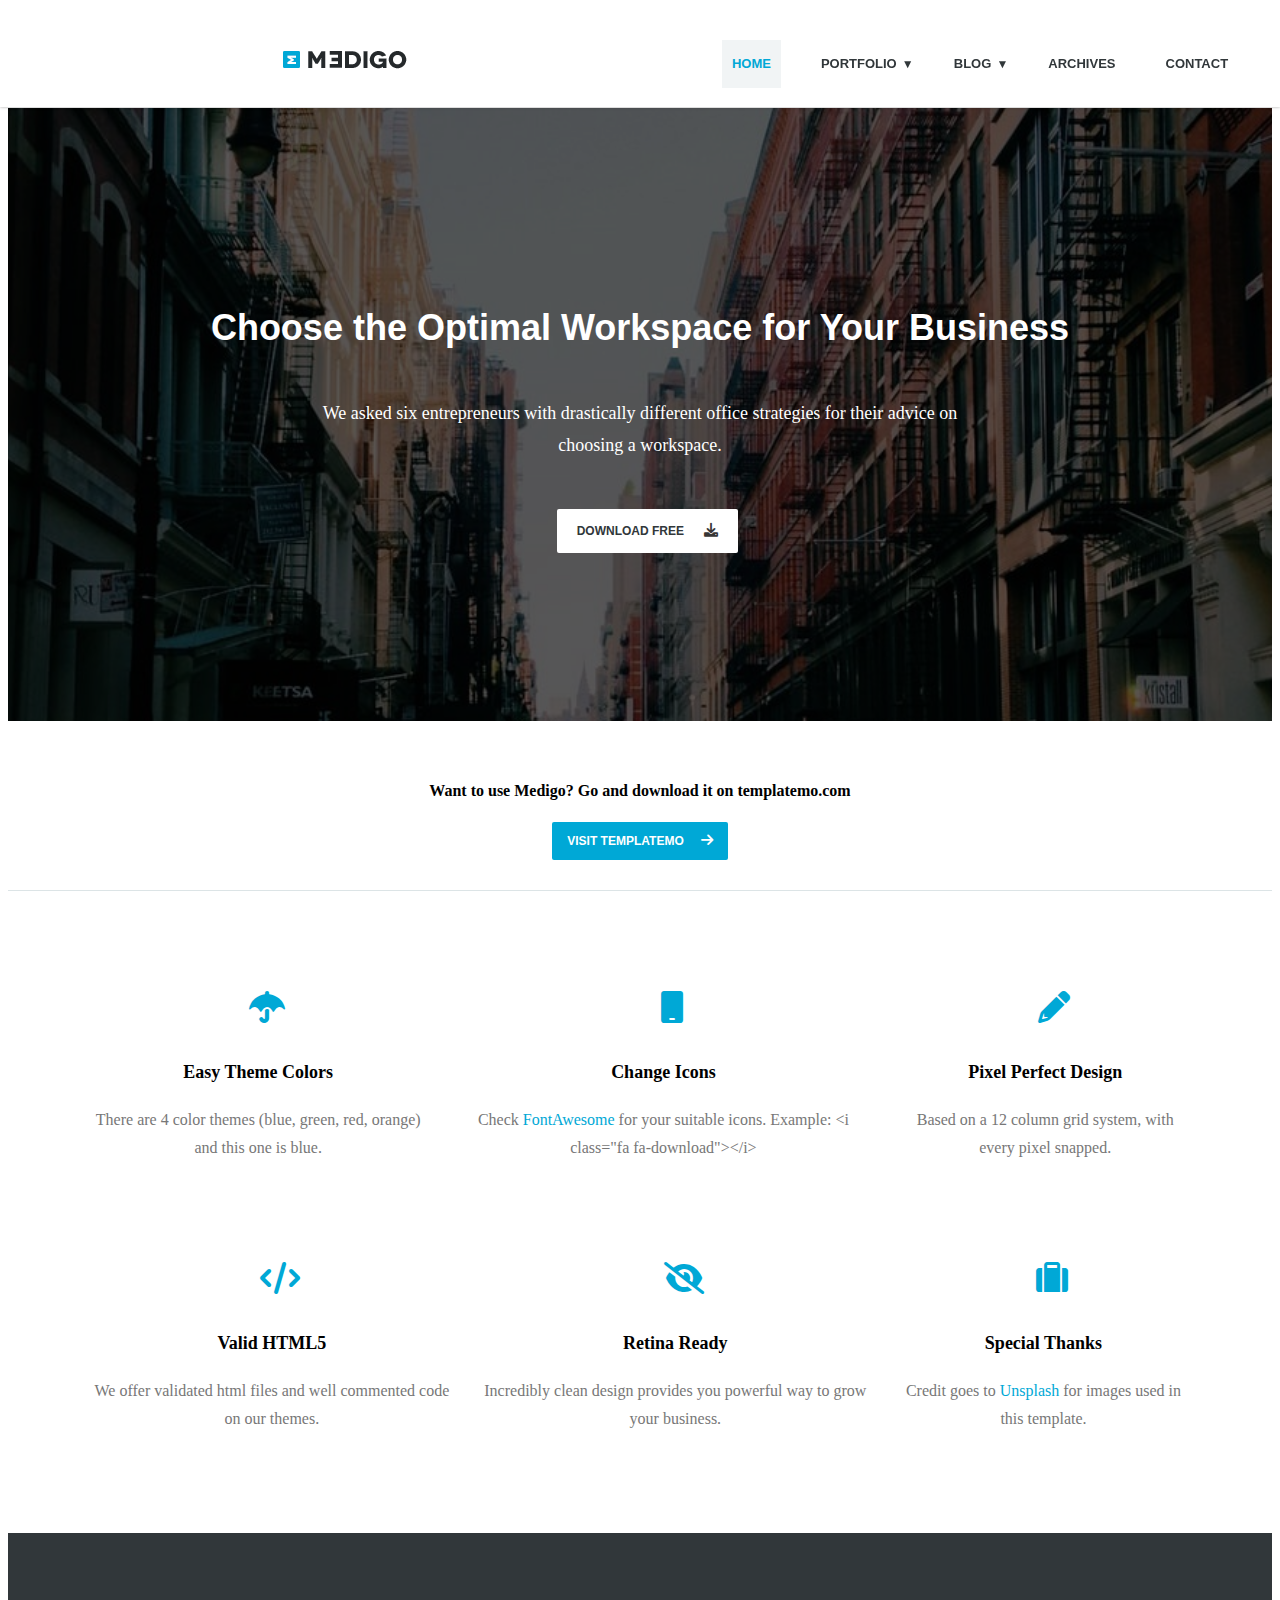
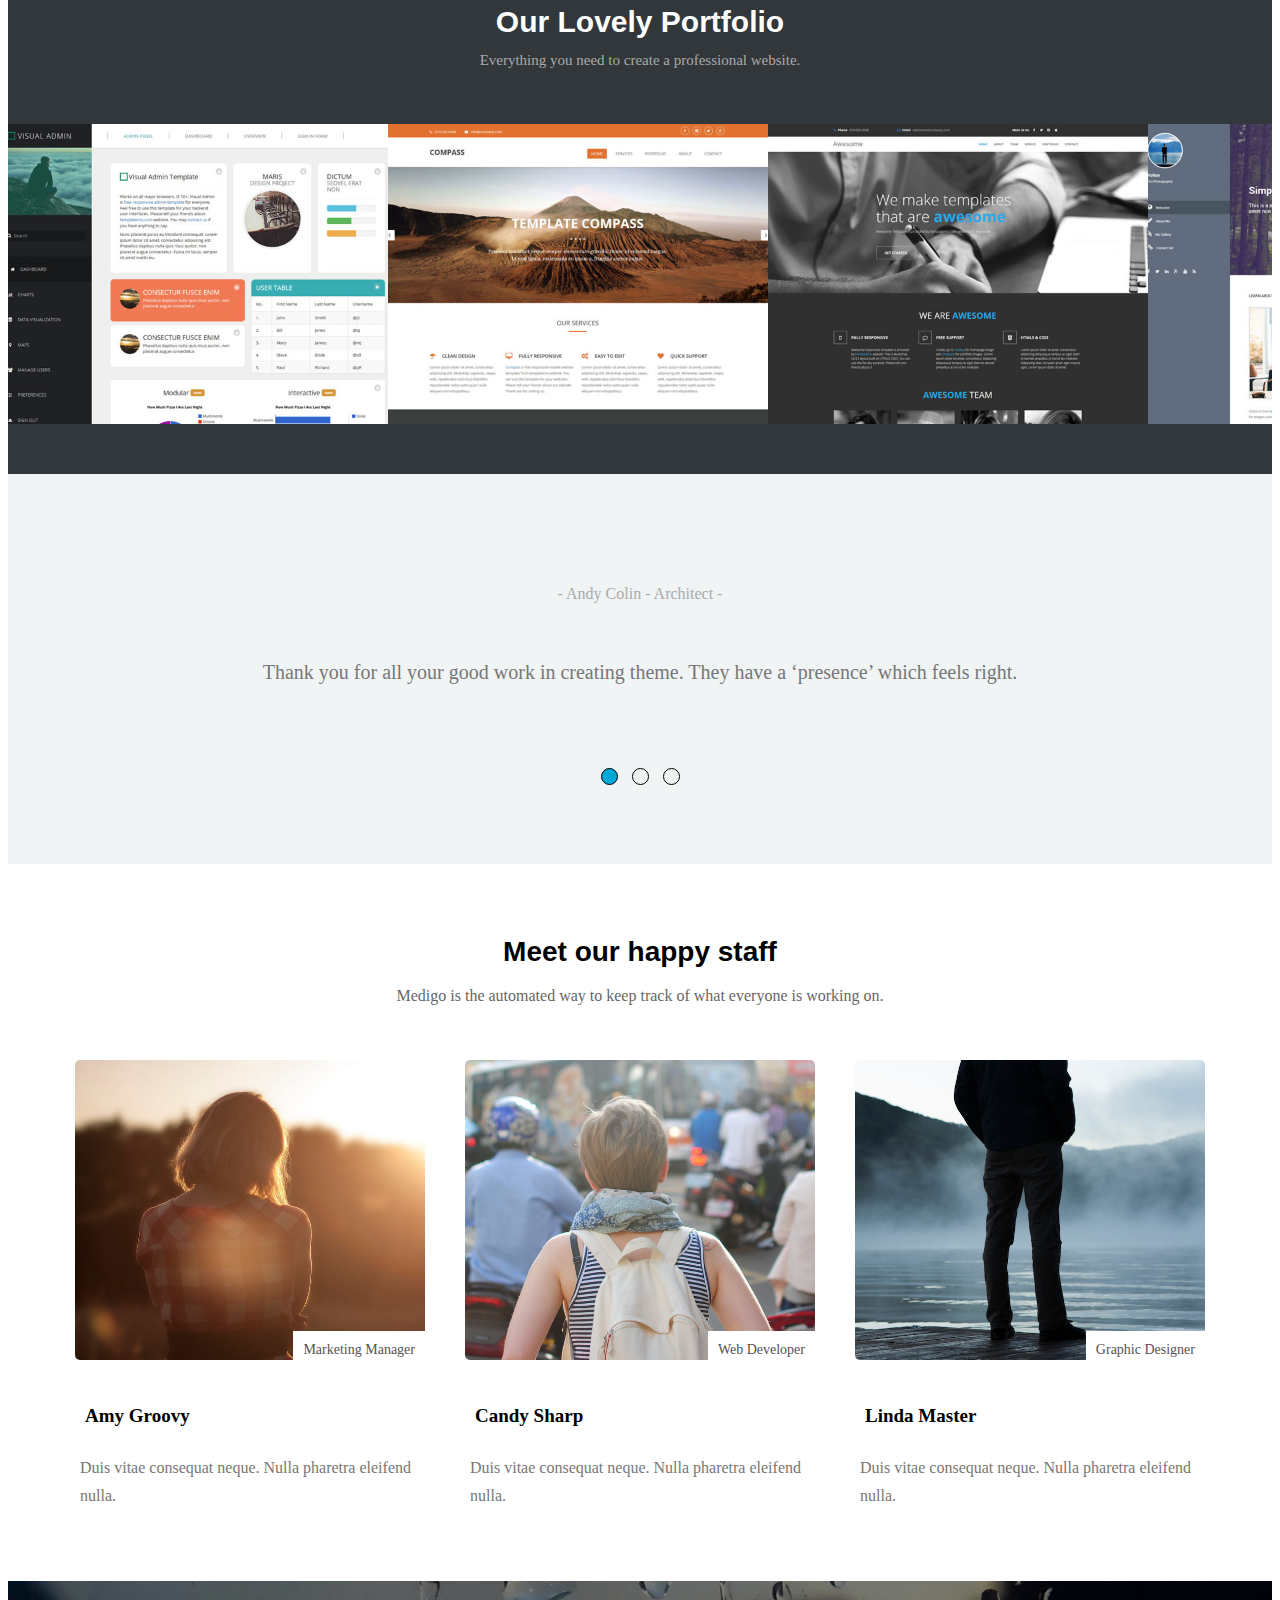
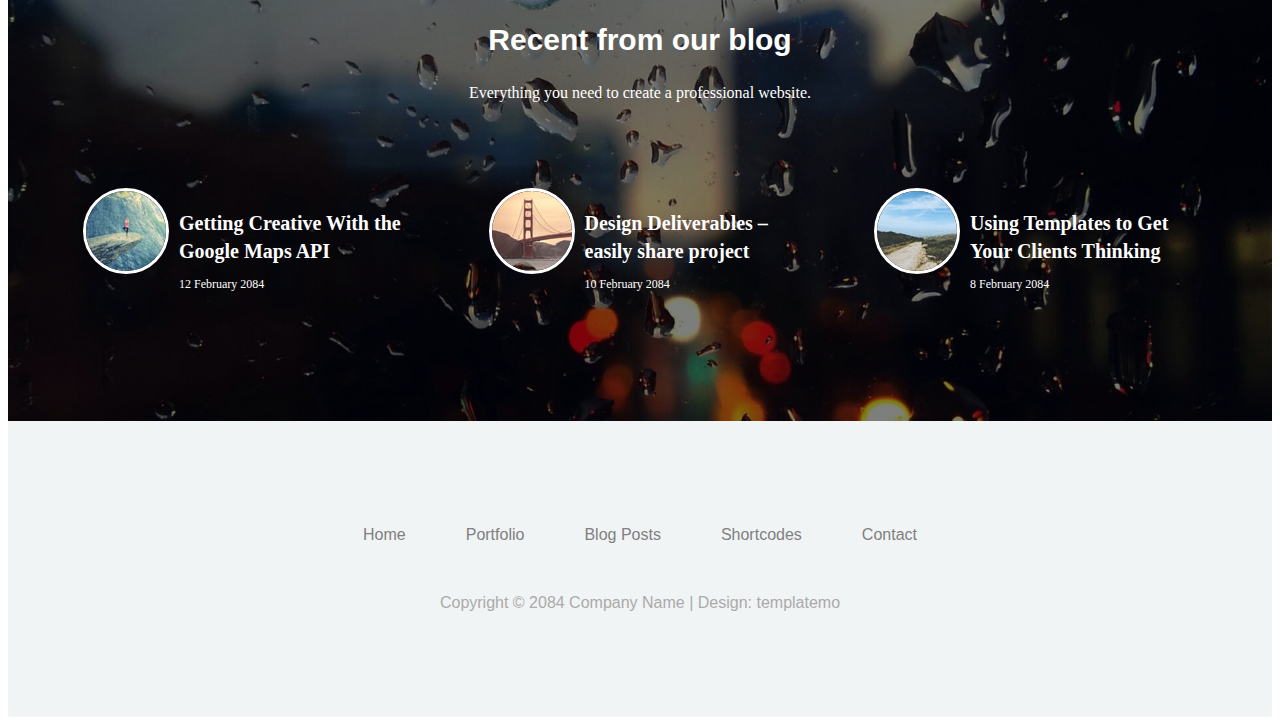
<file: index.html>
<!DOCTYPE html>
<html lang="en">
<head>
    <meta charset="UTF-8">
    <meta name="viewport" content="width=device-width, initial-scale=1.0">
    <title>Medigo</title>

</head>
<body>
    
    <!-------------------------------- Script -------------------------------->
    <script>
        location.href = "Home Page/home_page.html";
    </script>

</body>
</html>
</file>
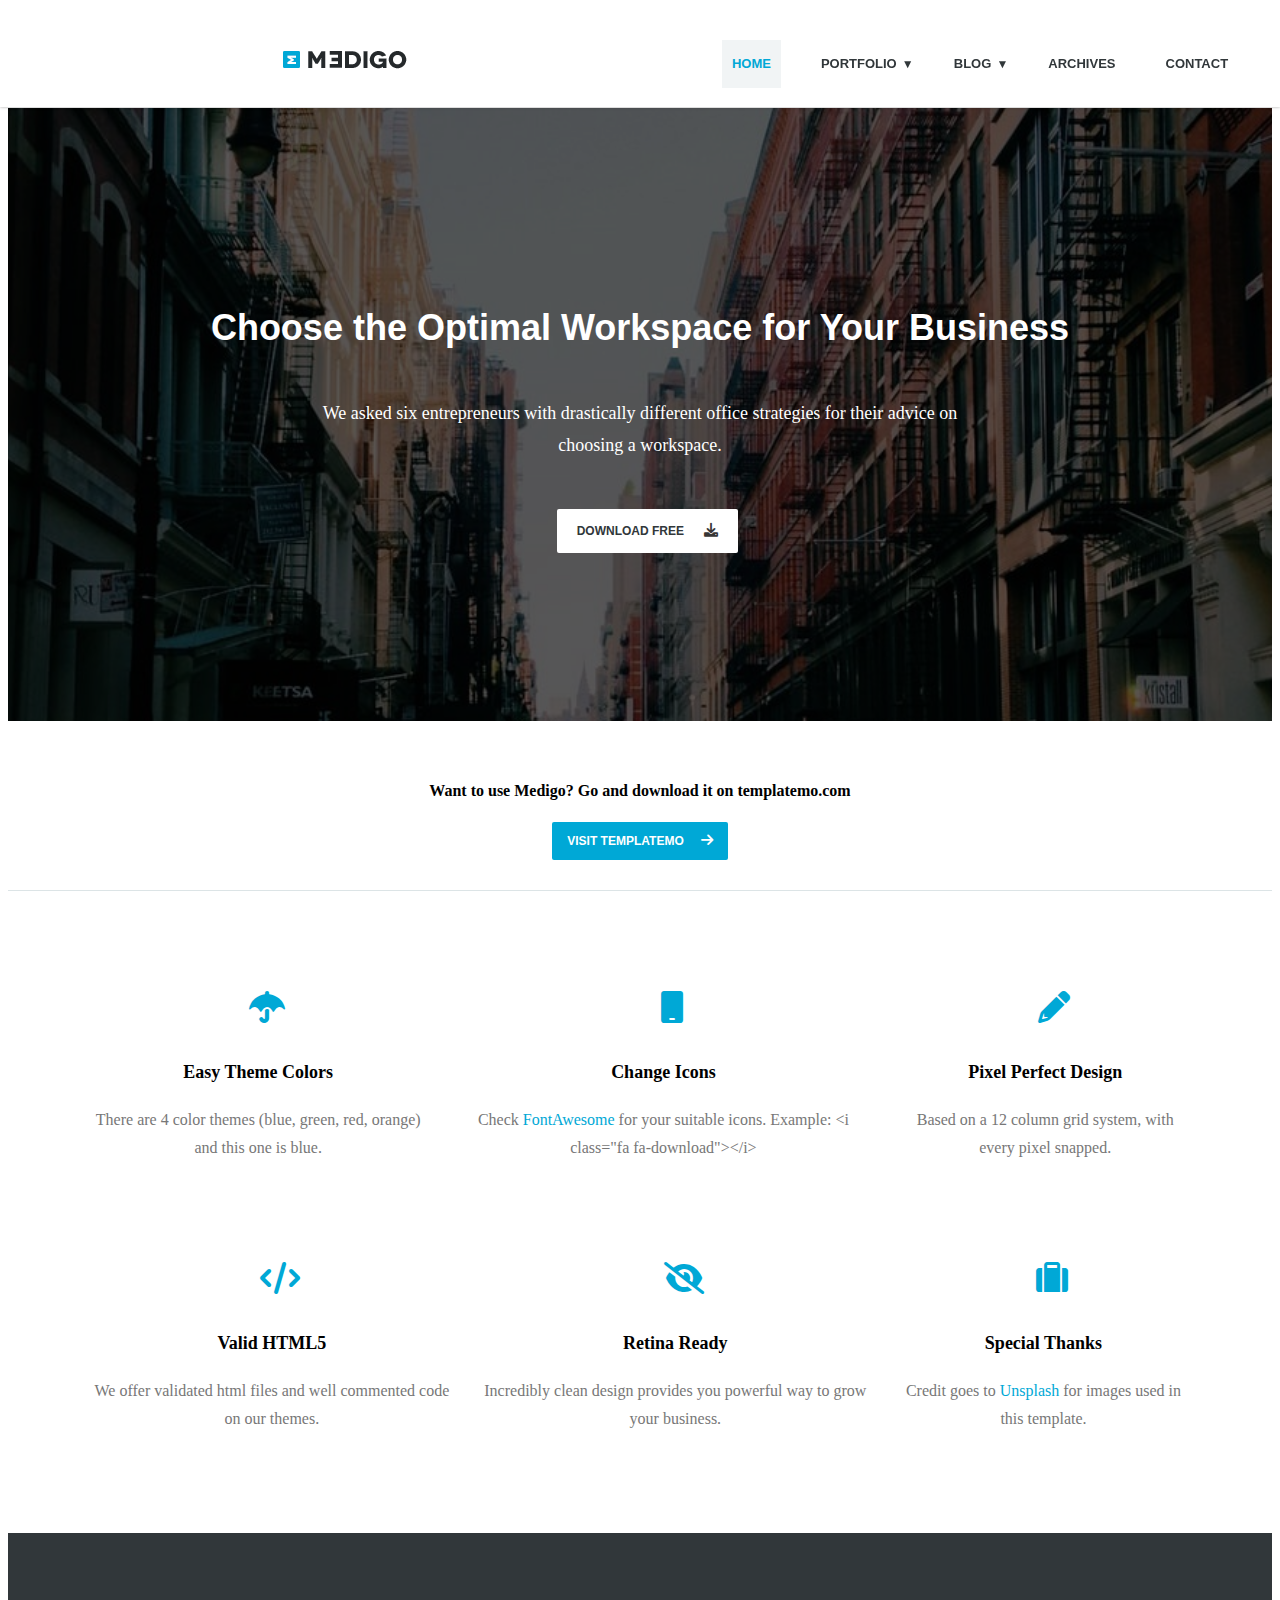
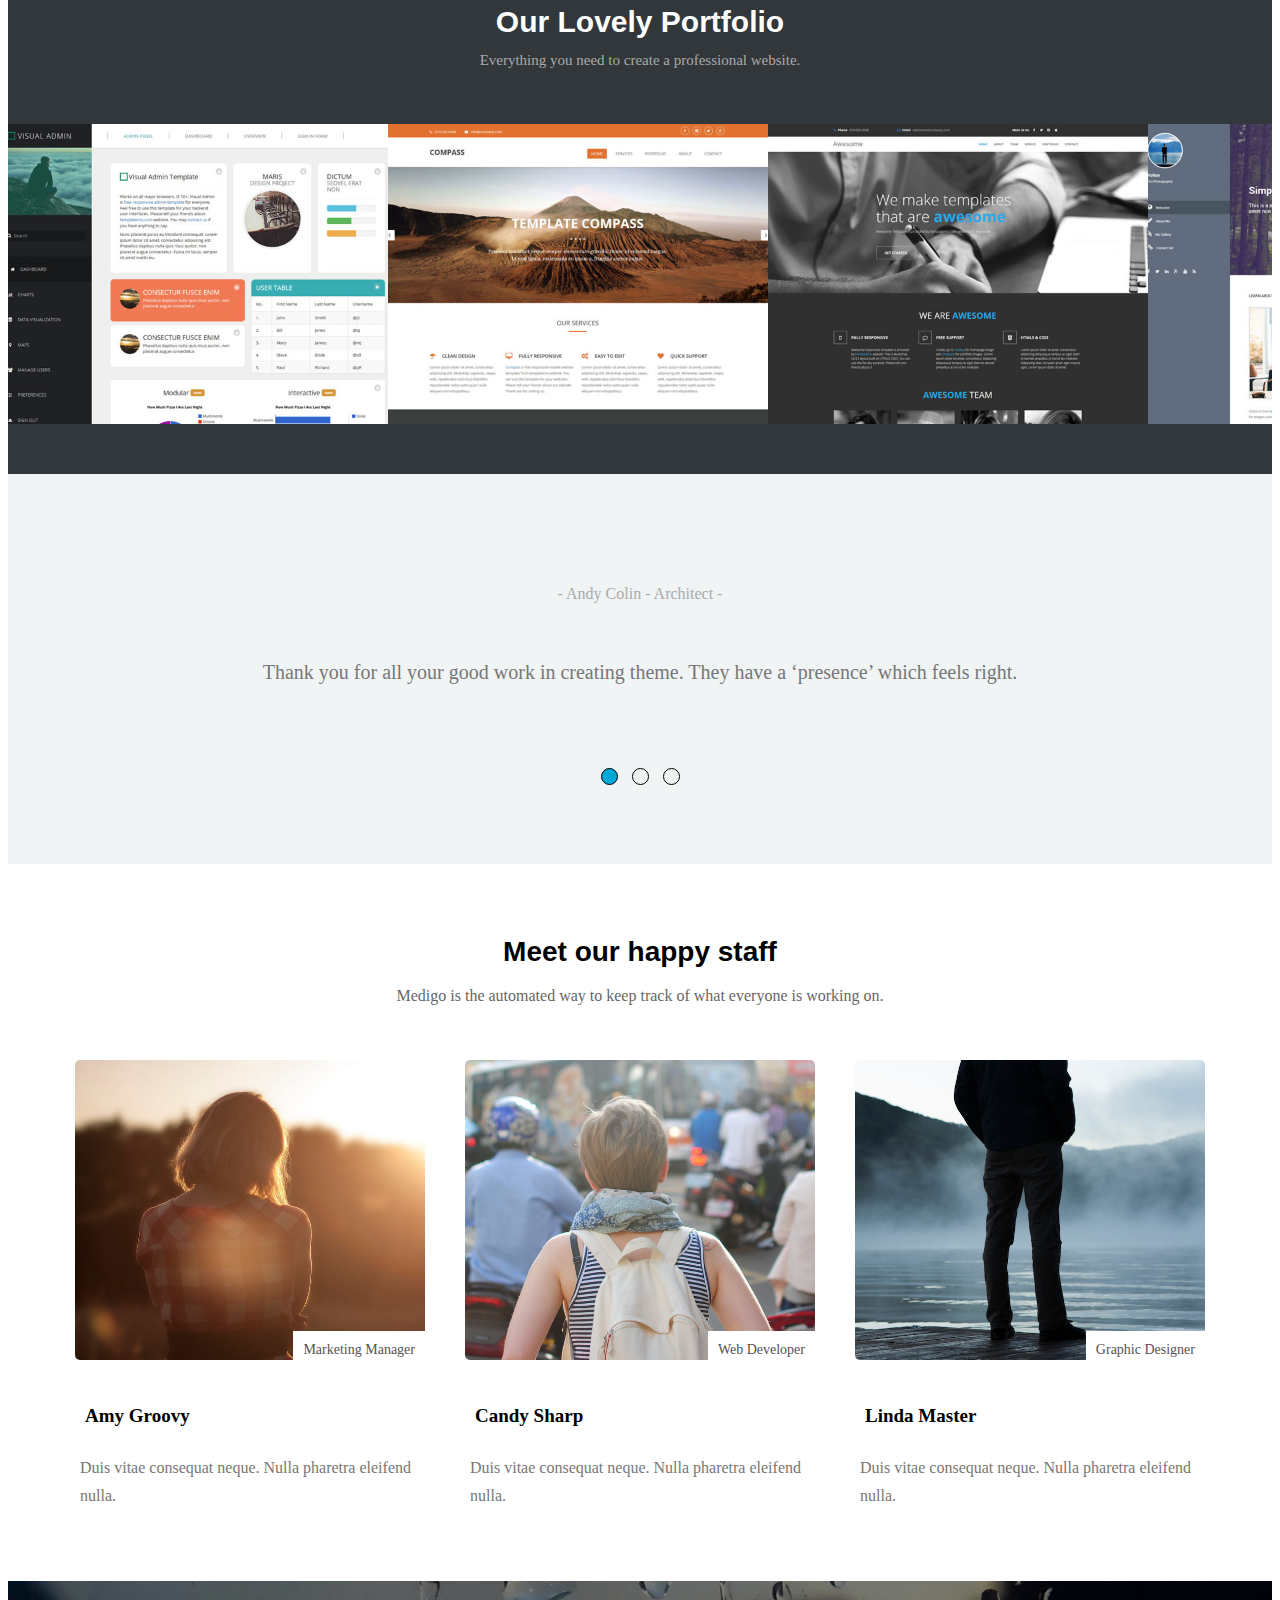
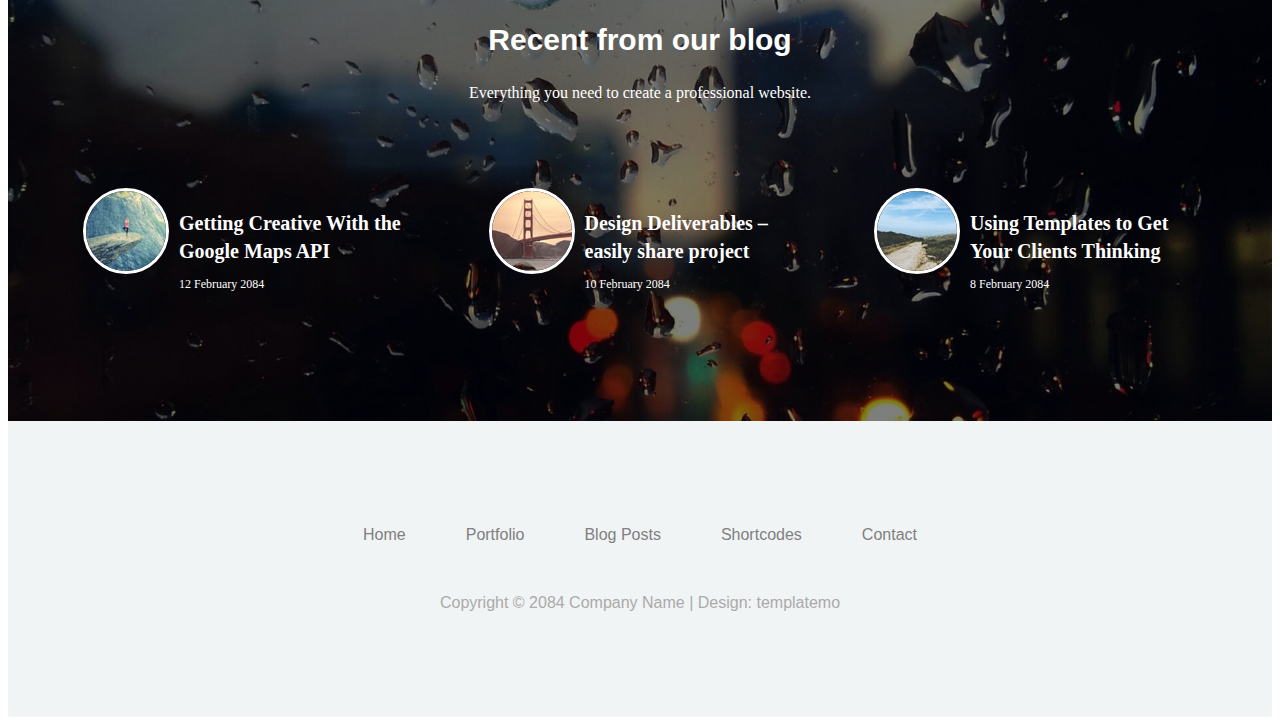
<file: Home Page/home_page.html>
<!DOCTYPE html>
<html lang="en">
<head>
    <meta charset="UTF-8">
    <meta name="viewport" content="width=device-width, initial-scale=1.0">
    <title>Medigo</title>

    <!-------------------------------- Stylesheets -------------------------------->
    <link rel="stylesheet" href="home_page_style.css">
	<!-- For icons -->
	<link rel="stylesheet" href="https://cdnjs.cloudflare.com/ajax/libs/font-awesome/6.0.0/css/all.min.css">

</head>
<body>
    
	<!-------------------------------- Responsive Menu Before Header -------------------------------->
    <div class="menu-toggle-btn" onclick="toggleMenu()">&#9776;</div>
    <section id="responsive_menu">
        <ul>
            <li><a href="home_page.html">Home</a></li>
            <li><a href="#">Portfolio</a>
                <ul>
                    <li><a href="../Portfolio-Grid/grid.html">- Portfolio Grid</a></li>
                    <li><a href="../Portfolio-projectImage/projectImage.html">- Project Image</a></li>
                    <li><a href="../Portfolio-SlideShow/slideshow.html">- Project Slideshow</a></li>
                </ul>
            </li>
            <li><a href="#">Blog</a>
                <ul>
                    <li><a href="#">- Blog Standard</a></li>
                    <li><a href="#">- Blog Single</a></li>
                    <li><a href="#">- Visit Templatemo</a></li>
                </ul>
            </li>
            <li><a href="#">Archives</a></li>
            <li><a href="../contact/contact.html">Contact</a></li>
        </ul>
    </section>

	<!-------------------------------- Header Bar -------------------------------->
    <header class="site-header">
        <div class="container">
			<div class="row col-md-12">
				<div class="logo">
					<a href="index.html">
						<img src="../images/logo.png">
					</a>
				</div>	

				<div class="main-navigation">
					<nav class="main-nav">
						<ul>
							<li class="active"><a href="home_page.html">Home</a></li>
							<li class="dropdown"><a href="#">Portfolio</a>
								<ul>
									<li><a href="../Portfolio-Grid/grid.html">Portfolio Grid</a></li>
									<li><a href="../Portfolio-projectImage/projectImage.html">Project Image</a></li>
									<li><a href="../Portfolio-SlideShow/slideshow.html">Project Slideshow</a></li>
								</ul>
							</li>
							<li class="dropdown"><a href="#">Blog</a>
								<ul>
									<li><a href="#">Blog Standard</a></li>
									<li><a href="#">Blog Single</a></li>
									<li><a href="#">Visit Templatemo</a></li>
								</ul>
							</li>
							<li><a href="#">Archives</a></li>
							<li><a href="../contact/contact.html">Contact</a></li>
						</ul>
					</nav> 
				</div> 
			</div> 
		</div> 
    </header>

	<!-------------------------------- Home Intro ( Header Image ) -------------------------------->

	<section id="homeIntro" class="home-header">
	    <div class="home-intro-container">
		    <div class="home-intro-content col-md-12">
		        <h2>Choose the Optimal Workspace for Your Business</h2>
				<p>We asked six entrepreneurs with drastically different office strategies for their advice on<br> choosing a workspace. </p>
        		<a href="#" class="download-button">Download Free <i class="fa fa-download"></i></a>
		    </div> 
	    </div> 
	</section> 

	<!-------------------------------- Home Intro ( The bar below the header image ) -------------------------------->

	<section id="cta">
		<div class="container col-md-12">
			<h4 class="cta-title"><strong>Want to use Medigo?</strong> Go and download it on templatemo.com</h4>
			<a href="#" class="cta-button accent-color">Visit templatemo<i class="icon-button fa fa-arrow-right"></i></a>
		</div> 
	</section> 

	<!-------------------------------- Home Intro ( The bar below the header image ) -------------------------------->

	<section id="services">

		<div class="service-container" >
			<div class="service-row">
				<div class="service-box-wrap col-md-4 col-sm-4">
					<div class="service-icon-wrap">
						<i class="fa fa-umbrella fa-2x"></i>
					</div> 
					<div class="service-content-wrap">
						<h3 class="service-title">Easy Theme Colors</h3>
						<p>There are 4 color themes (blue, green, red, orange) and this one is blue.</p>
					</div> 
				</div> 

				<div class="service-box-wrap col-md-4 col-sm-4">
					<div class="service-icon-wrap">
						<i class="fa fa-mobile-phone fa-2x"></i>
					</div> 
					<div class="service-content-wrap">
						<h3 class="service-title">Change Icons</h3>
						<p>Check <a rel="nofollow" href="http://fontawesome.io/icons/" target="_blank">FontAwesome</a> for your suitable icons. Example: &lt;i class=&quot;fa fa-download&quot;&gt;&lt;/i&gt;</p>
					</div> 
				</div> 

				<div class="service-box-wrap col-md-4 col-sm-4">
					<div class="service-icon-wrap">
						<i class="fa fa-pencil-alt fa-2x"></i>
					</div> 
					<div class="service-content-wrap">
						<h3 class="service-title">Pixel Perfect Design</h3>
						<p>Based on a 12 column grid system, with every pixel snapped.</p>
					</div> 
				</div> 
			</div>

			<div class="service-row">
				<div class="service-box-wrap col-md-4 col-sm-4">
					<div class="service-icon-wrap">
						<i class="fa fa-code fa-2x"></i>
					</div> 
					<div class="service-content-wrap">
						<h3 class="service-title">Valid HTML5</h3>
						<p>We offer validated html files and well commented code on our themes.</p>
					</div> 
				</div> 

				<div class="service-box-wrap col-md-4 col-sm-4">
					<div class="service-icon-wrap">
						<i class="fa fa-eye-slash fa-2x"></i>
					</div> 
					<div class="service-content-wrap">
						<h3 class="service-title">Retina Ready</h3>
						<p>Incredibly clean design provides you powerful way to grow your business.</p>
					</div> 
				</div> 

				<div class="service-box-wrap col-md-4 col-sm-4">
					<div class="service-icon-wrap">
						<i class="fa fa-suitcase fa-2x"></i>
					</div> 
					<div class="service-content-wrap">
						<h3 class="service-title">Special Thanks</h3>
						<p>Credit goes to <a rel="nofollow" href="http://unsplash.com" target="_blank">Unsplash</a> for images used in this template.</p>
					</div> 
				</div> 
			</div>
		</div>

	</section>

	<!-------------------------------- Portfolio -------------------------------->

	<section id="portfolio">
		<div class="portfolio-title col-md-12">
			<h2>Our Lovely Portfolio</h2>
			<p>Everything you need to create a professional website.</p>
		</div>

		<div class="cards-container">
			<div class="cards">
				<div class="card">
					<div class="image-wrapper">
						<img src="../images/project1.jpg">
						<div class="overlay">
							<!-- Unicode for two-arrow expand icon -->
							<div class="expand-icon" onclick="openFullscreen(this)">&#x2922;</div>

							<span>Dashboard Template</span>
							<h3><a href="#">Visual Admin</a></h3>
						</div>
					</div>
				</div>
		
				<div class="card">
					<div class="image-wrapper">
						<img src="../images/project2.jpg">
						<div class="overlay">
							<!-- Unicode for two-arrow expand icon -->
							<div class="expand-icon" onclick="openFullscreen(this)">&#x2922;</div>

							<span>Mobile Ready</span>
							<h3><a href="#">Compass Template</a></h3>
						</div>
					</div>
				</div>
		
				<div class="card">
					<div class="image-wrapper">
						<img src="../images/project3.jpg">
						<div class="overlay">
							<!-- Unicode for two-arrow expand icon -->
							<div class="expand-icon" onclick="openFullscreen(this)">&#x2922;</div>

							<span>Responsive Design</span>
							<h3><a href="#">Awesome Theme</a></h3>
						</div>
					</div>
				</div>
		
				<div class="card">
					<div class="image-wrapper">
						<img src="../images/project4.jpg">
						<div class="overlay">
							<!-- Unicode for two-arrow expand icon -->
							<div class="expand-icon" onclick="openFullscreen(this)">&#x2922;</div>

							<span>Portfolio</span>
							<h3><a href="#">Volton Personal Site</a></h3>
						</div>
					</div>
				</div>
		
				<div class="card">
					<div class="image-wrapper">
						<img src="../images/project5.jpg">
						<div class="overlay">
							<!-- Unicode for two-arrow expand icon -->
							<div class="expand-icon" onclick="openFullscreen(this)">&#x2922;</div>

							<span>Green</span>
							<h3><a href="#">Rectangle Design</a></h3>
						</div>
					</div>
				</div>
		
				<div class="card">
					<div class="image-wrapper">
						<img src="../images/project6.jpg">
						<div class="overlay">
							<!-- Unicode for two-arrow expand icon -->
							<div class="expand-icon" onclick="openFullscreen(this)">&#x2922;</div>

							<span>Portfolio</span>
							<h3><a href="#">Masonry Gallery</a></h3>
						</div>
					</div>
				</div>
		
				<div class="card">
					<div class="image-wrapper">
						<img src="../images/project7.jpg">
						<div class="overlay">
							<!-- Unicode for two-arrow expand icon -->
							<div class="expand-icon" onclick="openFullscreen(this)">&#x2922;</div>

							<span>Branding / Identity</span>
							<h3><a href="#">Gloss Template</a></h3>
						</div>
					</div>
				</div>
		
				<div class="card">
					<div class="image-wrapper">
						<img src="../images/project8.jpg">
						<div class="overlay">
							<!-- Unicode for two-arrow expand icon -->
							<div class="expand-icon" onclick="openFullscreen(this)">&#x2922;</div>

							<span>Illustration / Identity</span>
							<h3><a href="#">Ion Template</a></h3>
						</div>
					</div>
				</div>

				
			</div>
		</div>
		
	</section>

	<!-------------------------------- Feedbacks Part  -------------------------------->

	<section id="feedback-container" class="col-md-12">
		<div class="feedback-slide">
			<p class="author">- Andy Colin - Architect -</p>
			<p class="feedback">Thank you for all your good work in creating theme. They have a ‘presence’ which feels right.</p>
		</div>

		<div class="feedback-slide">
			<p class="author">- Thomas Teddy - Design Writer -</p>
			<p class="feedback">I love the logo. Particularly how the mark can stand on its own. Nice work! It feels tall and proud and powerful — and 
				I love that. That’s what I was after.</p>
		</div>

		<div class="feedback-slide">
			<p class="author">- John Willy - Developer -</p>
			<p class="feedback">You’re pretty awesome to work with. Incredibly organized, easy to communicate with, responsive with next iterations, 
				and beautiful work.</p>
		</div>

		<div class="dot-container">
			<span class="dot" onclick="currentSlide(1)"></span>
			<span class="dot" onclick="currentSlide(2)"></span>
			<span class="dot" onclick="currentSlide(3)"></span>
		</div>
		
	</section>

	<!-------------------------------- Meet The Staff ( Team Members ) Part  -------------------------------->

	<section id="team-container">
		<div class="team-title col-md-12">
			<h2>Meet our happy staff</h2>
			<p>Medigo is the automated way to keep track of what everyone is working on.</p>
		</div>

		<div class="team-members">

			<div class="team-member col-md-4 col-sm-4">
				<div class="member-info">
					<img src="../images/member1.jpg">
					<span class="member-role">Marketing Manager</span>
				</div>

				<div class="member-content">
					<h4 class="member-name">Amy Groovy</h4>
					<p>Duis vitae consequat neque. Nulla pharetra eleifend nulla. </p>
				</div>
			</div>

			<div class="team-member col-md-4 col-sm-4">
				<div class="member-info">
					<img src="../images/member2.jpg">
					<span class="member-role">Web Developer</span>
				</div>

				<div class="member-content">
					<h4 class="member-name">Candy Sharp</h4>
					<p>Duis vitae consequat neque. Nulla pharetra eleifend nulla. </p>
				</div>
			</div>

			<div class="team-member col-md-4 col-sm-4">
				<div class="member-info">
					<img src="../images/member3.jpg">
					<span class="member-role">Graphic Designer</span>
				</div>

				<div class="member-content">
					<h4 class="member-name">Linda Master</h4>
					<p>Duis vitae consequat neque. Nulla pharetra eleifend nulla. </p>
				</div>
			</div>

		</div>
	</section>

	<!-------------------------------- Blog Posts Section -------------------------------->

	<section id="blog-container" class="parallax">

		<div class="blog-section-header col-md-12">
			<h2 class="section-title">Recent from our blog</h2>
			<p class="section-desc">Everything you need to create a professional website.</p>
		</div>

		<div class="blog-info">

			<div class="blog-post col-md-4 col-sm-4">
				<div class="post-image">
					<a href="#"><img src="../images/blogthumb1.jpg" alt="" class="img-circle"></a>
				</div>
				<div class="blog-post-content">
					<h4 class="post-title"><a href="#">Getting Creative With the Google Maps API</a></h4>
					<span class="post-date">12 February 2084</span>
				</div>
			</div> 
	
			<div class="blog-post col-md-4 col-sm-4">
				<div class="post-image">
					<a href="#"><img src="../images/blogthumb2.jpg" alt="" class="img-circle"></a>
				</div>
				<div class="blog-post-content">
					<h4 class="post-title"><a href="#">Design Deliverables – easily share project</a></h4>
					<span class="post-date">10 February 2084</span>
				</div>
			</div> 
	
			<div class="blog-post col-md-4 col-sm-4">
				<div class="post-image">
					<a href="#"><img src="../images/blogthumb3.jpg" alt="" class="img-circle"></a>
				</div>
				<div class="blog-post-content">
					<h4 class="post-title"><a href="#">Using Templates to Get Your Clients Thinking</a></h4>
					<span class="post-date">8 February 2084</span>
				</div>
			</div> 

		</div>

	</section>

    <!-------------------------------- Footer Seection -------------------------------->

    <footer class="site-footer">
		<div class="col-md-12">
			<nav class="footer-nav">
				<ul class="footer-menu">
					<li><a href="home_page.html">Home</a></li>
					<li><a href="../Portfolio-Grid/grid.html">Portfolio</a></li>
					<li><a href="#">Blog Posts</a></li>
					<li><a href="#">Shortcodes</a></li>
					<li><a href="../contact/contact.html">Contact</a></li>
				</ul> 
			</nav> 
		</div> 
		<div class="col-md-12">
			<p class="copyright-text">Copyright &copy; 2084 Company Name | Design: templatemo</p>
		</div> 
	</footer> 

    <!-------------------------------- Script -------------------------------->
    <script src="home_page_script.js"></script>

</body>
</html>
</file>
<file: Home Page/home_page_style.css>
/************************************* Whole Default Body Styling *************************************/
body 
{
    background: white;
    font-size: 16px;
    font-family: "PT Serif", Georgia, serif;
    font-weight: normal;
    font-style: normal;
    line-height: 28px;
    color: #777777;
}

h2
{
    font-family: "Raleway", sans-serif;
    color: white;
}

a
{
    /* Remove the underline of the links */
    text-decoration: none;
}

/************************************* Responsive Menu Before Header ( For Smaller Screens ) *************************************/
.menu-toggle-btn 
{
    display: none;
    font-size: 24px;
    cursor: pointer;
    position: absolute;
    top: 15px;
    right: 20px;
    z-index: 10000;
}

#responsive_menu 
{
    display: none;
    background: rgba(49, 55, 58, 0.98);
    position: absolute;
    top: 100px;
    right: 0;
    width: 100%;
    /* text-align: center; */
    text-align: left;
    z-index: 9999;
    padding: 10px 0;
}

#responsive_menu ul 
{
    list-style: none;
    padding: 0;
    margin: 0;
}

#responsive_menu ul li 
{
    padding: 10px 0;
}

#responsive_menu ul li ul
{
    margin-left: 40px;
}

#responsive_menu ul li a 
{
    color: #bfbfbf;
    font-size: 15px;
    text-decoration: none;
    margin-left: 20px;
}

@media (max-width: 1000px) 
{
    .main-navigation 
    {
        display: none;
    }
    .menu-toggle-btn 
    {
        display: block;
    }
}

#responsive_menu.active
{
    display: block;    
}


/************************************* Header Bar *************************************/
.site-header 
{
    position: fixed;
    top: 0;
    left: 0;
    width: 100%;
    background: white;
    box-shadow: 0px 0px 3px rgba(0, 0, 0, 0.35);
    padding: 20px 0;
    z-index: 9999;
    text-align: center;
    height : 3%;
    padding: 40px 0;
    transition: padding 0.3s ease-in-out;
    justify-content: center;
}

/* Flexbox for Alignment */
.site-header .row 
{
    display: flex;
    align-items: center;
    justify-content: center;
    /* Prevent wrapping */
    flex-wrap: nowrap; 
}

/* Logo Styling */
.logo 
{
    margin-left: 20%;
    display: flex;
    align-items: center;
    /* Space between logo and menu */
    margin-right: 300px; 
}

.logo img 
{
    max-height: 40px; 
    width: auto;
}

.main-nav ul 
{
    list-style: none;
    padding: 0;
    margin: 0;
    display: flex;
    justify-content: center;
}


/* Add Down Arrow */
.main-nav li.dropdown > a::after 
{
    /* Unicode down arrow */
    content: "▼"; 
    font-size: 12px;
    /* Match text color */
    color: #31373a; 
    position: absolute;
    right: 0;
    top: 50%;
    transform: translateY(-50%);
    transition: transform 0.3s ease;
}

/* Style Dropdown Indicator */
.main-nav li.dropdown > a 
{
    position: relative;
    /* Add space for arrow */
    padding-right: 17px; 
}

/* Add Down Arrow */
.main-nav li.dropdown > a::after 
{
    /* Unicode down arrow */
    content: "▼"; 
    font-size: 12px;
    /* Match text color */
    color: #31373a; 
    position: absolute;
    right: 0;
    top: 50%;
    transform: translateY(-50%);
    transition: transform 0.3s ease;
}

.main-nav ul li 
{
    margin: 0 15px;
    position: relative;
}

.main-nav ul li a:hover, .main-nav ul li ul li a:hover, .main-nav ul li.active a , .service-icon-wrap i , .service-content-wrap a
{
    color: #00a8d6;
}

.main-nav ul li.active a 
{
    background-color: #f1f4f5;
}

.main-nav ul li a 
{
    text-decoration: none;
    color: #31373a;
    font-weight: 700;
    font-size: 13px;
    text-transform: uppercase;
    padding: 10px;
    display: block;
    font-family: "Raleway", sans-serif;
}

/* Dropdown Menu */
.main-nav ul li ul 
{
    position: absolute;
    display: none;
    background-color: white;
    box-shadow: 0 2px 5px rgba(0, 0, 0, 0.1);
    /* z-index: 999; */
    margin-top: 1px;
    width: 220px;
    border: 2px solid #f1f4f5;
}

.main-nav ul li:hover ul 
{
    display: block;
}

.main-nav ul li ul li a 
{
    background-color: transparent;
    color: #777777;
    text-transform: capitalize;
    font-weight: 600;
}

/************************************* Home Intro Section ( Header image )  *************************************/
#homeIntro 
{
    background-image: url("../images/homeintro.jpg");
    height: 30%;
}

.home-header
{
    position: relative;
    margin-top: 108px;
    background-attachment: fixed;
    background-repeat: no-repeat;
    background-position: center center;
    background-size: cover;
    color: #fff;
    overflow: hidden;
}

.home-intro-container 
{
    background-color: rgba(0, 0, 0, 0.65);
}

.home-intro-content 
{
    padding: 11em 0;
    text-align: center;
}
  
.home-intro-content h2 
{
    font-size: 36px;
    font-weight: 800;
}

.home-intro-content p 
{
    margin: 55px 0;
    font-size: 18px;
    line-height: 32px;
}
  
.home-intro-content .download-button:hover 
{
    opacity: 0.8;
}

.download-button 
{
    padding: 15px 20px;
    font-size: 12px;
    font-family: "Raleway", sans-serif;
    text-transform: uppercase;
    font-weight: 800;
    border-radius: 2px;
    margin-left: 15px;
}
  
a.download-button
{
    color: #31373a;
    background-color: white;
}

/* Download icon in dowload free button */
i 
{
    margin-left: 17px;
    line-height: 1;
    font-weight: 2px;
    font-size: 14px; 
    color: rgb(55, 54, 54); 
}


/************************************* Home Intro Section ( The bar below the header image )  *************************************/
#cta 
{
    padding: 35px 0;
    border-bottom: 1px solid #dce4e6;
    text-align: center;
    color: black;
}

.cta .cta-title 
{
    display: inline-block;
    margin: 0 50px 0 0;
    font-size: 16px;
}

/* cta --> Call To Action To Visit the website to download the template from it */
.cta-button 
{
    padding: 12px 15px;
    font-size: 12px;
    font-family: "Raleway", sans-serif;
    text-transform: uppercase;
    font-weight: 700;
    border-radius: 2px;
}
  
a.cta-button.accent-color 
{
    background-color: #00a8d6;
}
  
a.cta-button.accent-color:hover 
{
    background-color: #31373a;
}

a.cta-button.accent-color  , .fa-arrow-right
{
    color: white;
}


/************************************* Services *************************************/
#services
{
    background-color: white;
    width: 100%;
    margin-top: 100px;
    display: flex;
    justify-content: center;

}

.service-container
{
    flex-direction: column;
    align-items: center; 
    max-width: 1100px; 
    width: 100%;
}

.service-row
{
    display: flex;
    gap: 30px; 
}

.service-box-wrap 
{
    text-align: center;
    margin-bottom: 80px;
}

.service-icon-wrap 
{
    display: block;
}

.service-content-wrap p
{
    margin: 0 0 20px 0;
}
  
.service-title 
{
    font-size: 18px;
    font-weight: 600;
    margin: 30px 0 20px 0;
    color: black;
}

/************************************* Portfolio *************************************/
#portfolio
{
    background-color: #31373a;
    padding: 55px;

    background-color: #31373a;
    text-align: center;
    padding: 50px 0;
    overflow: hidden;
}

.portfolio-title
{
    text-align: center;
    justify-content: center;
}

.portfolio-title h2 
{
    font-size: 30px;
    margin-bottom: 10px;
}

.portfolio-title p
{
    color: #aaaaaa;
    font-size: 15px;
    margin: 0 0 50px 0
}

/* Image Slideshow */
.cards-container 
{
    width: 100%;
    overflow: hidden;
    position: relative;
    height: auto;
    flex-wrap: nowrap;
    display: grid;
}

.cards 
{
    transition: transform 2s ease-in-out;
    justify-content: center;
    display: flex;
}

.card 
{
    /* Ensures overlay is relative to each card */
    position: relative; 
    display: flex;
    align-items: center;
    justify-content: center;
}

.image-wrapper 
{
    /* Ensures overlay is within the wrapper */
    position: relative; 
    width: 380px;
    height: 300px;
    overflow: hidden;
    text-align: left;
}

.image-wrapper img 
{
    width: 100%;
    height: 100%;
    object-fit: cover;
    display: block;
}

/* Overlay styles */
.overlay 
{
    position: absolute;
    top: 0;
    left: 0;
    width: 100%;
    height: 100%;
    background-color: #00a8d6; 
    display: flex;
    flex-direction: column;
    justify-content: flex-end; 
    color: white;
    transform: scale(0); 
    transition: transform 0.3s ease-in-out;
}

/* Hover effect */
.image-wrapper:hover .overlay 
{
    /* Overlay appears on hover */
    transform: scale(1); 
}

/* Styling for overlay text */
.overlay span, .overlay h3 
{
    /* padding : top-right-bottom-left */
    padding-left: 20px; 
    padding-bottom: 10px;
    margin: 0px;
    font-size: 15px;
}

.overlay h3 a 
{
    font-size: 20px;
    color: white;
    text-decoration: none;
    font-weight: bold;
}

/* Icon to expand the portflio project card */
.expand-icon
{
    position: absolute;
    top: 10px;
    right: 10px;
    /* Light grey rectangular background */
    background: #e7f7fb; 
    color: black;
    border-radius: 5px;
    width: 30px;
    height: 30px;
    display: flex;
    align-items: center;
    justify-content: center;
    cursor: pointer;
    font-size: 18px;
    font-weight: bold;
    box-shadow: 0 2px 5px rgba(0, 0, 0, 0.2);
}

/************************************* Feedbacks Section *************************************/
/* Slideshow container */
#feedback-container 
{
    background-color: #f1f4f5;
    position: relative;
    text-align: center;
    padding: 50px 20px;
}

.feedback-slide 
{
    display: none;
    padding: 40px;
    transition: opacity 0.6s ease-in-out;
}

.feedback-slide.active 
{
    opacity: 1;
}

.author 
{
    color: #aaaaaa;
}

.feedback
{
    font-weight: 3px;
    font-size: 20px;
    margin-top: 50px;
}

.dot-container 
{
    text-align: center;
    padding: 20px;
}

.dot 
{
    cursor: pointer;
    height: 15px;
    width: 15px;
    margin: 0 5px;
    border-radius: 50%;
    border: 0.5px solid black;
    display: inline-block;
    transition: background-color 0.6s ease;
}

/* Add a background color to the active dot/circle and upon hovering */
.active, .dot:hover 
{
    background-color: #00a8d6;
}


/************************************* Team Members Section *************************************/
#team-container 
{
    text-align: center;
    padding: 50px 0;
}

/* Team Members Grid */
.team-members 
{
    display: flex;
    justify-content: center;
    gap: 40px;
}

.team-title h2 
{
    color: black;
    font-size: 28px;
    font-weight: bold;
    margin-bottom: 10px;
}

.team-title p 
{
    color: #666;
    font-size: 16px;
    margin-bottom: 50px;
}

/* Individual Member Card */
.team-member 
{
    width: 350px;
    text-align: center;
}

/* Image Styling */
.team-member img 
{
    width: 100%;
    height: 300px;
    object-fit: cover;
    border-radius: 5px;
}

/* Role Tag Styling */
.member-info 
{
    position: relative;
    display: inline-block;
    width: 100%;
}

.member-role 
{
    position: absolute;
    bottom: 0px;
    right: 0px;
    background: white;
    font-size: 14px;
    padding: 5px 10px;
    display: inline-block;
    color: #565252;
}

/* Member Content ( name , description ) */
.member-content 
{
    padding: 5px;
    text-align: left;
}

.member-name 
{
    font-size: 19px;
    font-weight: bold;
    margin-bottom: 5px;
    display: inline-block;
    padding: 3px 5px;
    color: black;
}


/************************************* Blogs Section in Home Page *************************************/
#blog-container 
{
    position: relative;
    width: 100%;
    height: 400px;
    padding: 20px 0;
    text-align: center;
    
    /* Background image */
    background-image: url('../images/blogPosts.jpg');
    background-size: cover;
    background-position: center;
    
    /* Background animation ( moves slightly up and down to return back to default state ) */
    animation: moveBackground 2s infinite alternate ease-in-out;

    /* Dark background overlay */
    background-color: rgba(0, 0, 0, 0.5); 
    background-blend-mode: darken;

    /* 🔹 Flexbox Centering */
    display: flex;
    flex-direction: column;
} 

@keyframes moveBackground 
{
    0% { background-position: center 0px; }
    100% { background-position: center -15px; }
}

.section-title
{
    font-size: 30px;
}

.section-desc
{
    color: white;
}

.blog-info 
{
    display: flex;
    justify-content: center; 
    align-items: center;
    /* Space between posts */
    gap: 20px; 
    margin-top: 50px;
    margin-left: 75px;
}

.blog-post 
{
    display: flex;
    align-items: center;
    text-align: left; 
}

.post-image img 
{
    width: 80px;
    height: 80px;
    border-radius: 50%;
    border: 3px solid white;
    object-fit: cover;
}

.blog-post-content 
{
    display: flex;
    flex-direction: column;
    align-items: left;
    margin-top: 10px;
    /* Space between image and text */
    margin-left: 10px; 
    justify-content: center;

}

.post-title 
{
    font-size: 20px;
    font-weight: bold;
    color: white;
    margin-bottom: 5px; /* Decreased space between title and date */
    width: 80%;
}

.post-title a 
{
    text-decoration: none;
    color: white;
}

.post-date 
{
    font-size: 12px;
    color: white;
}

  
/************************************* Footer *************************************/
.site-footer 
{
    background-color: #f1f4f5;
    padding: 100px 0;
    color: #aaaaaa;
    font-family: "Raleway", sans-serif;
}

.footer-menu, .copyright-text 
{
    text-align: center;
    padding: 0;
    margin: 0;
}

.copyright-text
{
    margin-top: 40px;
}

/* Make the menu items inline */
.footer-menu 
{
    list-style: none;
    display: flex;
    justify-content: center;
    /* Spacing between menu items */
    gap: 20px; 
}

/* Styling for menu items */
.footer-menu li 
{
    display: inline-block;
}

/* Styling for menu links */
.footer-menu li a 
{
    color: grey;
    padding: 5px 20px;
    transition: color 0.3s ease;
}
</file>
